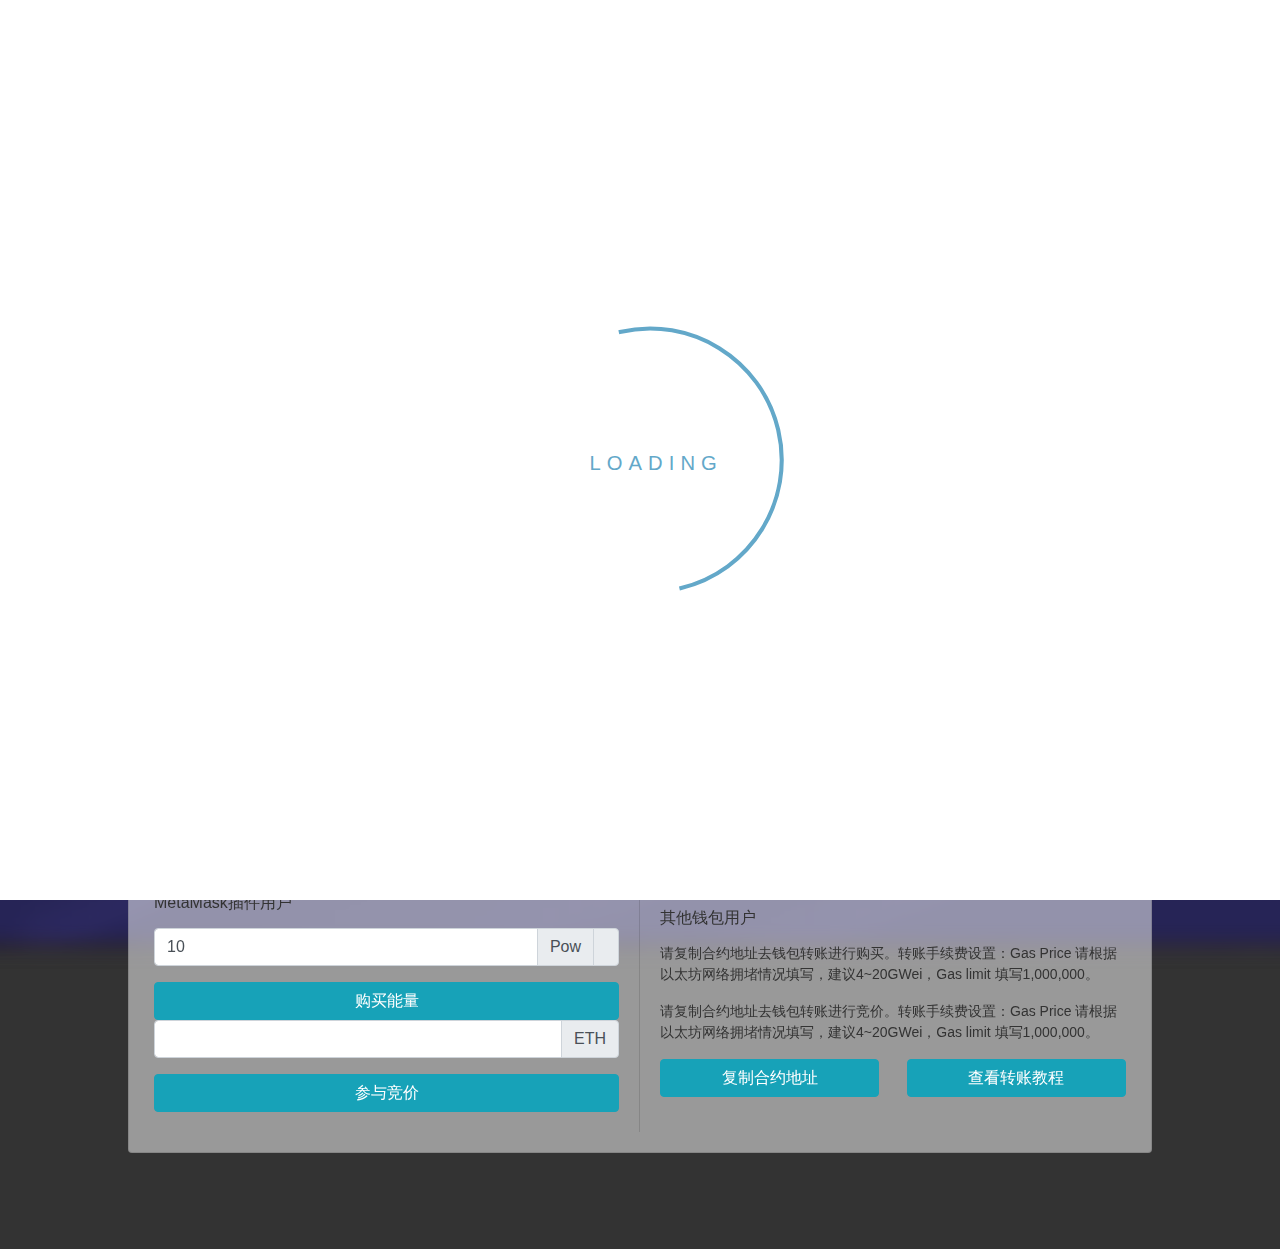
<file: index.html>
<!doctype html>
<html lang="en">

<head>
  <meta charset="UTF-8">
  <title>Fly To Mars</title>
  <meta name="viewport" content="width=device-width, initial-scale=1,maximum-scale=1, user-scalable=no">
  <meta name="renderer" content="webkit">
  <meta name="force-rendering" content="webkit">
  <meta http-equiv="X-UA-Compatible" content="IE=edge,chrome=1">
  <link rel="stylesheet" href="/css/lib/bootstrap.min.css">
  <link rel="stylesheet" href="/css/main.css">
  <link rel="stylesheet" href="/css/index.css">

</head>

<body>
<div class="bg-img filling-stage filling-img"></div>
<div class="bg-img launch-stage launch-img"></div>
<div class="loading">
  <div class="loading-img">
    <svg version="1.1" id="dc-spinner" xmlns="http://www.w3.org/2000/svg" x="0px" y="0px" width:
    "38"="" height: "38"="" viewBox="0 0 38 38" preserveAspectRatio="xMinYMin meet">
    <text x="14" y="21" font-size="2px" style="letter-spacing:0.6" fill="#63a8c9">LOADING</text>
    <path fill="#FFFFFF" d="M20,33.125c-7.237,0-13.125-5.888-13.125-13.125S12.763,6.875,20,6.875S33.125,12.763,33.125,20
                S27.237,33.125,20,33.125z M20,7.078C12.875,7.078,7.078,12.875,7.078,20c0,7.125,5.797,12.922,12.922,12.922
                S32.922,27.125,32.922,20C32.922,12.875,27.125,7.078,20,7.078z">
    </path>
    <path fill="#63a8c9" stroke="#63a8c9" stroke-width="0.2027" stroke-miterlimit="10" d="M7.078,20
                c0-7.125,5.797-12.922,12.922-12.922V6.875C12.763,6.875,6.875,12.763,6.875,20S12.763,33.125,20,33.125v-0.203
                C12.875,32.922,7.078,27.125,7.078,20z" transform="rotate(335.825 20 20)">
      <animateTransform attributeName="transform" type="rotate" from="0 20 20" to="360 20 20" dur="1.8s"
                        repeatCount="indefinite"></animateTransform>
    </path>
    </svg>
  </div>
</div>
<nav class="navbar navbar-expand-lg navbar-dark">
  <a class="navbar-brand" href="/">Fly To Mars</a>
  <button class="navbar-toggler" type="button" data-toggle="collapse" data-target="#navbarSupportedContent"
          aria-controls="navbarSupportedContent" aria-expanded="false" aria-label="Toggle navigation">
    <span class="navbar-toggler-icon"></span>
  </button>
  <div class="collapse navbar-collapse justify-content-end" id="navbarSupportedContent">
    <ul class="navbar-nav">
      <li class="nav-item active">
        <a class="nav-link" href="/" data-i18n="nav.home"></a>
      </li>
      <li class="nav-item">
        <a class="nav-link" href="/introduction.html" data-i18n="nav.introduction"></a>
      </li>
      <li class="nav-item">
        <a class="nav-link" target="_blank"
           href="https://etherscan.io/address/0xd0063Fa52dc63DCa7523D8BCf02b8EF54633937e" data-i18n="nav.contract"></a>
      </li>
      <li class="nav-item">
        <a class="nav-link" target="_blank" href="https://t.me/joinchat/G9S0VgxmPMl1p5NIiXihqw" data-i18n="nav.telegram">Telegram</a>
      </li>
      <li class="nav-item dropdown">
        <a class="nav-link dropdown-toggle" href="javascript:;" id="navbarDropdown" role="button" data-toggle="dropdown"
           aria-haspopup="true" aria-expanded="false" data-i18n="lan"></a>
        <div class="dropdown-menu dropdown-menu-right" aria-labelledby="navbarDropdown">
          <a class="dropdown-item" href="javascript:;" data-lan="en">English</a>
          <a class="dropdown-item" href="javascript:;" data-lan="zh">简体中文</a>
          <a class="dropdown-item" href="javascript:;" data-lan="zh-TW">繁体中文</a>
        </div>
      </li>
    </ul>
  </div>
</nav>
<main>
  <h2 class="text-center mb-3 text-white font-weight-bold"><span data-i18n="index.rocket"></span><span
          class="rocket"></span></h2>
  <p class="text-center mb-3 text-white" data-i18n="index.motto"></p>
  <p class="text-center mb-3 text-white" data-i18n="index.introduction"></p>
  <p class="text-center mb-3 text-white" data-i18n="index.stages"></p>
  <div class="row column-reverse">
    <div class="col-sm-4">
      <div class="card mb-5 translucent">
        <div class="card-header card-title-justified"><span data-i18n="index.pot"></span></div>
        <div class="card-body">
          <h5 class="card-title reward-total"></h5>
        </div>
        <div class="card-footer"><span data-i18n="index.totalInvested"></span><span class="total-investment"></span>
        </div>
      </div>
    </div>
    <div class="col-sm-8">
      <div class="card mb-5 countdown translucent">
        <div class="card-header" data-i18n="index.countdown"></div>
        <div class="card-body">
          <h5 class="card-title"></h5>
        </div>
        <div class="card-footer"><span data-i18n="index.leader"></span><span class="leader"></span></div>
      </div>
    </div>
  </div>
  <div class="row filling-stage">
    <div class="col-sm-4">
      <div class="card mb-5 translucent">
        <div class="card-header" data-i18n="index.price"></div>
        <div class="card-body">
          <h5 class="card-title unit-price"></h5>
        </div>
      </div>
    </div>
    <div class="col-sm-8">
      <div class="card translucent mb-5 filling-progress">
        <div class="card-header" data-i18n="index.filling"></div>
        <div class="card-body">
          <div class="progress">
            <div class="progress-bar progress-bar-striped bg-info progress-bar-animated" role="progressbar"
                 aria-valuenow="0" aria-valuemin="0" aria-valuemax="100"></div>
          </div>
          <p class="card-text"></p>
        </div>
      </div>
    </div>
  </div>
  <div class="row launch-stage">
    <div class="col-sm-4">
      <div class="card mb-5 translucent">
        <div class="card-header" data-i18n="index.latestPrice"></div>
        <div class="card-body">
          <h5 class="card-title bid-price"></h5>
        </div>
      </div>
    </div>
    <div class="col-sm-8">
      <div class="card translucent mb-5 launch-stage">
        <div class="card-header" data-i18n="index.nextPriceRange"></div>
        <div class="card-body">
          <h5 class="card-title bid-range"></h5>
        </div>
      </div>
    </div>
  </div>
  <div class="card mb-5 bg-translucent">
    <div class="card-header">
      <ul class="nav nav-pills" id="pills-tab" role="tablist">
        <li class="nav-item">
          <a class="nav-link pl-0 active" id="pills-buy-tab" data-toggle="pill" href="#pills-buy" role="tab"
             aria-controls="pills-buy" aria-selected="true" data-i18n="index.buyFuel"></a>
        </li>
        <li class="nav-item">
          <a class="nav-link" id="pills-dividend-tab" data-toggle="pill" href="#pills-dividend" role="tab"
             aria-controls="pills-dividend" aria-selected="false" data-i18n="index.earningsWithdraw"></a>
        </li>
        <li class="nav-item">
          <a class="nav-link" id="pills-award-tab" data-toggle="pill" href="#pills-award" role="tab"
             aria-controls="pills-award" aria-selected="false" data-i18n="index.potWithdraw"></a>
        </li>
      </ul>
    </div>
    <div class="card-body">
      <div class="tab-content" id="pills-tabContent">
        <div class="tab-pane fade show active" id="pills-buy" role="tabpanel" aria-labelledby="pills-buy-tab">
          <div class="row justify-content-md-center align-items-center dividing-line">
            <div class="col col-lg-6 p-0">
              <div class="card bg-transparent">
                <div class="card-body">
                  <h6 class="card-subtitle mb-3" data-i18n="index.metaMaskUser"></h6>
                  <div class="filling-stage">
                    <div class="input-group mb-3">
                      <input type="number" class="form-control total-fuel" value="10">
                      <div class="input-group-append">
                        <span class="input-group-text">Pow</span>
                        <span class="input-group-text total-price" data-total=""></span>
                      </div>
                    </div>
                    <button class="btn btn-info btn-block submit-order" type="button" data-step="filling"
                            data-i18n="index.buy"></button>
                  </div>
                  <div class="launch-stage">
                    <div class="input-group mb-3">
                      <input type="number" class="form-control total-bid">
                      <div class="input-group-append">
                        <span class="input-group-text">ETH</span>
                      </div>
                    </div>
                    <button class="btn btn-info btn-block submit-order" type="button" data-step="launch"
                            data-i18n="index.bidding"></button>
                  </div>
                </div>
              </div>
            </div>
            <div class="col-md-auto col-lg-6 p-0">
              <div class="card bg-transparent border-0">
                <div class="card-body">
                  <h6 class="card-subtitle mb-3" data-i18n="index.otherWalletUsers"></h6>
                  <p class="card-text filling-stage" data-i18n="index.buyTip"></p>
                  <p class="card-text launch-stage" data-i18n="index.biddingTip"></p>
                  <div class="d-flex justify-content-between align-items-center">
                    <button class="btn btn-info copy" type="button" style="width: 47%;"
                            data-clipboard-text="0xd0063Fa52dc63DCa7523D8BCf02b8EF54633937e" data-toggle="popover"
                            data-trigger="hover" data-placement="top" data-html="true"
                            data-content="<img style='width:10rem;height:10rem;' src='../img/qrcode.png'>"
                            data-i18n="index.copyAddress"></button>
                    <button class="btn btn-info" type="button" data-toggle="modal" data-target="#transferModal"
                            style="width: 47%;" data-i18n="index.viewTutorial"></button>
                  </div>
                </div>
              </div>
            </div>
          </div>
        </div>
        <div class="tab-pane fade" id="pills-dividend" role="tabpanel" aria-labelledby="pills-dividend-tab">
          <div class="dividend-search">
            <div class="input-group">
              <select class="custom-select rocket-num"></select>
              <input type="text" class="form-control dividend-address" oninput="onlyLetterNumber(this)">
              <div class="input-group-append">
                <button class="btn btn-secondary dividend-my" type="button" data-i18n="index.myAddress"></button>
                <button class="btn btn-secondary dividend-submit" type="button" data-i18n="index.submit"></button>
              </div>
            </div>
          </div>
          <div class="dividend-result">
            <hr>
            <div class="row justify-content-md-center dalign-items-center dividing-line">
              <!-- <div class="col col-lg-4">
                  <div class="card text-center bg-transparent">
                      <div class="card-body">
                          <h5 class="card-title"><span data-i18n="index.rocket"></span><span class="round"></span></h5>
                          <p class="card-text" data-i18n="index.round"></p>
                      </div>
                  </div>
              </div> -->
              <div class="col-md-auto col-lg-6 p-0">
                <div class="card text-center bg-transparent">
                  <div class="card-body">
                    <h5 class="card-title"><span class="fuel-holding"></span> / <span class="investment"></span></h5>
                    <p class="card-text"><span data-i18n="index.fuelHolding"></span> / <span
                            data-i18n="index.earningsTotalInvestment"></span></p>
                  </div>
                </div>
              </div>
              <div class="col col-lg-6 p-0">
                <div class="card text-center bg-transparent border-0">
                  <div class="card-body">
                    <h5 class="card-title dividend-details"></h5>
                    <p class="card-text"><span data-i18n="index.remainingEarnings"></span>/<span
                            data-i18n="index.totalEarnings"></span></p>
                  </div>
                </div>
              </div>
            </div>
            <hr>
            <div class="row justify-content-md-center align-items-center dividing-line">
              <div class="col col-lg-6 p-0">
                <div class="card text-center bg-transparent">
                  <div class="card-body">
                    <p data-i18n="index.metaMaskWithdraw"></p>
                    <button type="button" class="btn btn-info btn-block dividend-withdrawal"
                            data-i18n="index.earningsWithdrawButton"></button>
                  </div>
                </div>
              </div>
              <div class="col-md-auto col-lg-6 p-0">
                <div class="card text-center bg-transparent border-0">
                  <div class="card-body">
                    <p data-i18n="index.otherWithdrawTip"></p>
                    <div class="d-flex justify-content-between align-items-center">
                      <button class="btn btn-info dividend-copy copy" type="button" style="width: 47%;"
                              data-clipboard-text="" data-i18n="index.copyDataButton"></button>
                      <button class="btn btn-info" type="button" data-toggle="modal" data-target="#withdrawModal"
                              style="width: 47%;" data-i18n="index.withdrawTutorial"></button>
                    </div>
                  </div>
                </div>
              </div>
            </div>
          </div>
          <div class="warning-modal">
            <hr>
            <p class="text-center warning-pan"><span class="warning-text"><span
                    data-i18n="index.noMetaMaskAccount"></span></span>
            </p>
          </div>
        </div>
        <div class="tab-pane fade" id="pills-award" role="tabpanel" aria-labelledby="pills-award-tab">
          <div class="award-search">
            <select class="rocket-num input-group mb-3 form-control"></select>
          </div>
          <div class="award-result">
            <hr>
            <p class="wb-w fz-1 mb-0"><span style="color: rgba(0, 0, 0, .5);" data-i18n="index.winner"></span><span
                    class="winner"></span></p>
            <hr>
            <div class="row justify-content-md-center dalign-items-center dividing-line">
              <!-- <div class="col col-lg-4">
                  <div class="card text-center bg-transparent">
                      <div class="card-body">
                          <h5 class="card-title"><span data-i18n="index.rocket"></span><span class="round"></span></h5>
                          <p class="card-text" data-i18n="index.round"></p>
                      </div>
                  </div>
              </div> -->
              <div class="col-md-auto col-lg-6 p-0">
                <div class="card text-center bg-transparent">
                  <div class="card-body">
                    <h5 class="card-title award"></h5>
                    <p class="card-text" data-i18n="index.pot"></p>
                  </div>
                </div>
              </div>
              <div class="col col-lg-6 p-0 d-flex justify-content-center align-items-center">
                <div class="card text-center bg-transparent border-0">
                  <div class="card-body">
                    <h5 class="card-title withdraw"></h5>
                  </div>
                </div>
              </div>
            </div>
            <hr>
            <div class="row justify-content-md-center align-items-center dividing-line">
              <div class="col col-lg-6 p-0">
                <div class="card text-center bg-transparent">
                  <div class="card-body">
                    <p data-i18n="index.metaMaskWithdraw"></p>
                    <button type="button" class="btn btn-info btn-block award-withdrawal"
                            data-i18n="index.potWithdrawButton"></button>
                  </div>
                </div>
              </div>
              <div class="col-md-auto col-lg-6 p-0">
                <div class="card text-center bg-transparent border-0">
                  <div class="card-body">
                    <p data-i18n="index.otherWithdrawTip"></p>
                    <div class="d-flex justify-content-between align-items-center">
                      <button class="btn btn-info award-copy copy" type="button" style="width: 47%;"
                              data-i18n="index.copyDataButton"></button>
                      <button class="btn btn-info" type="button" data-toggle="modal" data-target="#withdrawModal"
                              style="width: 47%;" data-i18n="index.withdrawTutorial"></button>
                    </div>
                  </div>
                </div>
              </div>
            </div>
          </div>
          <div class="warning-modal">
            <hr>
            <p class="text-center warning-pan"><span class="warning-text"><span
                    data-i18n="dynamic.loading"></span></span>
            </p>
          </div>
        </div>
      </div>
    </div>
  </div>
</main>
<div class="modal fade" id="transferModal" tabindex="-1" role="dialog" aria-labelledby="transferModalLabel"
     aria-hidden="true">
  <div class="modal-dialog modal-lg" role="document">
    <div class="modal-content">
      <div class="modal-header">
        <h5 class="modal-title" data-i18n="modal.walletTransferTutorial"></h5>
        <button type="button" class="close" data-dismiss="modal" aria-label="Close">
          <span aria-hidden="true">&times;</span>
        </button>
      </div>
      <div class="modal-body">
        <p class="wb-w text-danger" data-i18n="modal.transferTutorialTip7"></p>
        <p class="wb-w" data-i18n="modal.transferTutorialTip1"></p>
        <p class="wb-w" data-i18n="modal.transferTutorialTip2"></p>
        <p class="wb-w"><span data-i18n="modal.transferTutorialTip3"></span> <span class="copy"
                                                                                   data-clipboard-text="0xd0063Fa52dc63DCa7523D8BCf02b8EF54633937e"
                                                                                   data-i18n="modal.clickCopy"></span>
        </p>
        <p class="wb-w filling-stage" data-i18n="modal.transferTutorialTip4"></p>
        <p class="wb-w launch-stage text-danger" data-i18n="modal.transferTutorialTip4_1"></p>
        <p class="wb-w text-danger" data-i18n="modal.transferTutorialTip5"></p>
        <p class="wb-w text-danger" data-i18n="modal.transferTutorialTip6"></p>
        <p data-i18n="modal.sample"></p>
        <img style="max-width: 100%;" src="" data-i18n="[src]transferImg" alt=""/>
      </div>
    </div>
  </div>
</div>
<div class="modal fade" id="withdrawModal" tabindex="-1" role="dialog" aria-labelledby="withdrawModalLabel"
     aria-hidden="true">
  <div class="modal-dialog modal-lg" role="document">
    <div class="modal-content">
      <div class="modal-header">
        <h5 class="modal-title" data-i18n="modal.walletWithdrawalTutorial"></h5>
        <button type="button" class="close" data-dismiss="modal" aria-label="Close">
          <span aria-hidden="true">&times;</span>
        </button>
      </div>
      <div class="modal-body">
        <p class="wb-w" data-i18n="modal.withdrawalTutorialTip1"></p>
        <p class="wb-w" data-i18n="modal.transferTutorialTip2"></p>
        <p class="wb-w" data-i18n="modal.transferTutorialTip3"></p>
        <p class="wb-w text-danger" data-i18n="modal.withdrawalTutorialTip4"></p>
        <p class="wb-w text-danger" data-i18n="modal.transferTutorialTip5"></p>
        <p class="wb-w text-danger" data-i18n="modal.transferTutorialTip6"></p>
        <p class="wb-w text-danger" data-i18n="modal.withdrawalTutorialTip7"></p>
        <p data-i18n="modal.sample"></p>
        <img style="max-width: 100%;" src="" data-i18n="[src]withdrawImg" alt=""/>
      </div>
    </div>
  </div>
</div>
<div class="modal fade" id="alertModal" tabindex="-1" role="dialog" aria-labelledby="alertModalLabel"
     aria-hidden="true">
  <div class="modal-dialog modal-dialog-centered">
    <div class="modal-content">
      <div class="modal-header">
        <h5 class="modal-title" data-i18n="modal.warmTipTitle"></h5>
      </div>
      <div class="modal-body alert-text"></div>
      <div class="modal-footer">
        <button type="button" class="btn btn-info btn-determine" data-dismiss="modal"
                data-i18n="modal.confirm"></button>
      </div>
    </div>
  </div>
</div>
<div class="modal fade" id="tipModal" tabindex="-1" role="dialog" aria-labelledby="tipModalLabel" aria-hidden="true">
  <div class="modal-dialog modal-dialog-centered">
    <div class="modal-content modal-sm">
      <div class="modal-body tip-text text-center"></div>
    </div>
  </div>
</div>
<script src="/js/lib/jquery-1.11.3.min.js"></script>
<script src="/js/lib/i18next-1.6.3.min.js"></script>
<script src="/js/lib/popper.min.js"></script>
<script src="/js/lib/bootstrap.min.js"></script>
<script src="/js/lib/clipboard.min.js"></script>
<script src="/js/lib/web3.min.js"></script>
<script src="/js/abi.js"></script>
<script src="/js/api.js"></script>
<script src="/js/tool.js"></script>
<script src="/js/index.js"></script>
</body>

</html>
</file>
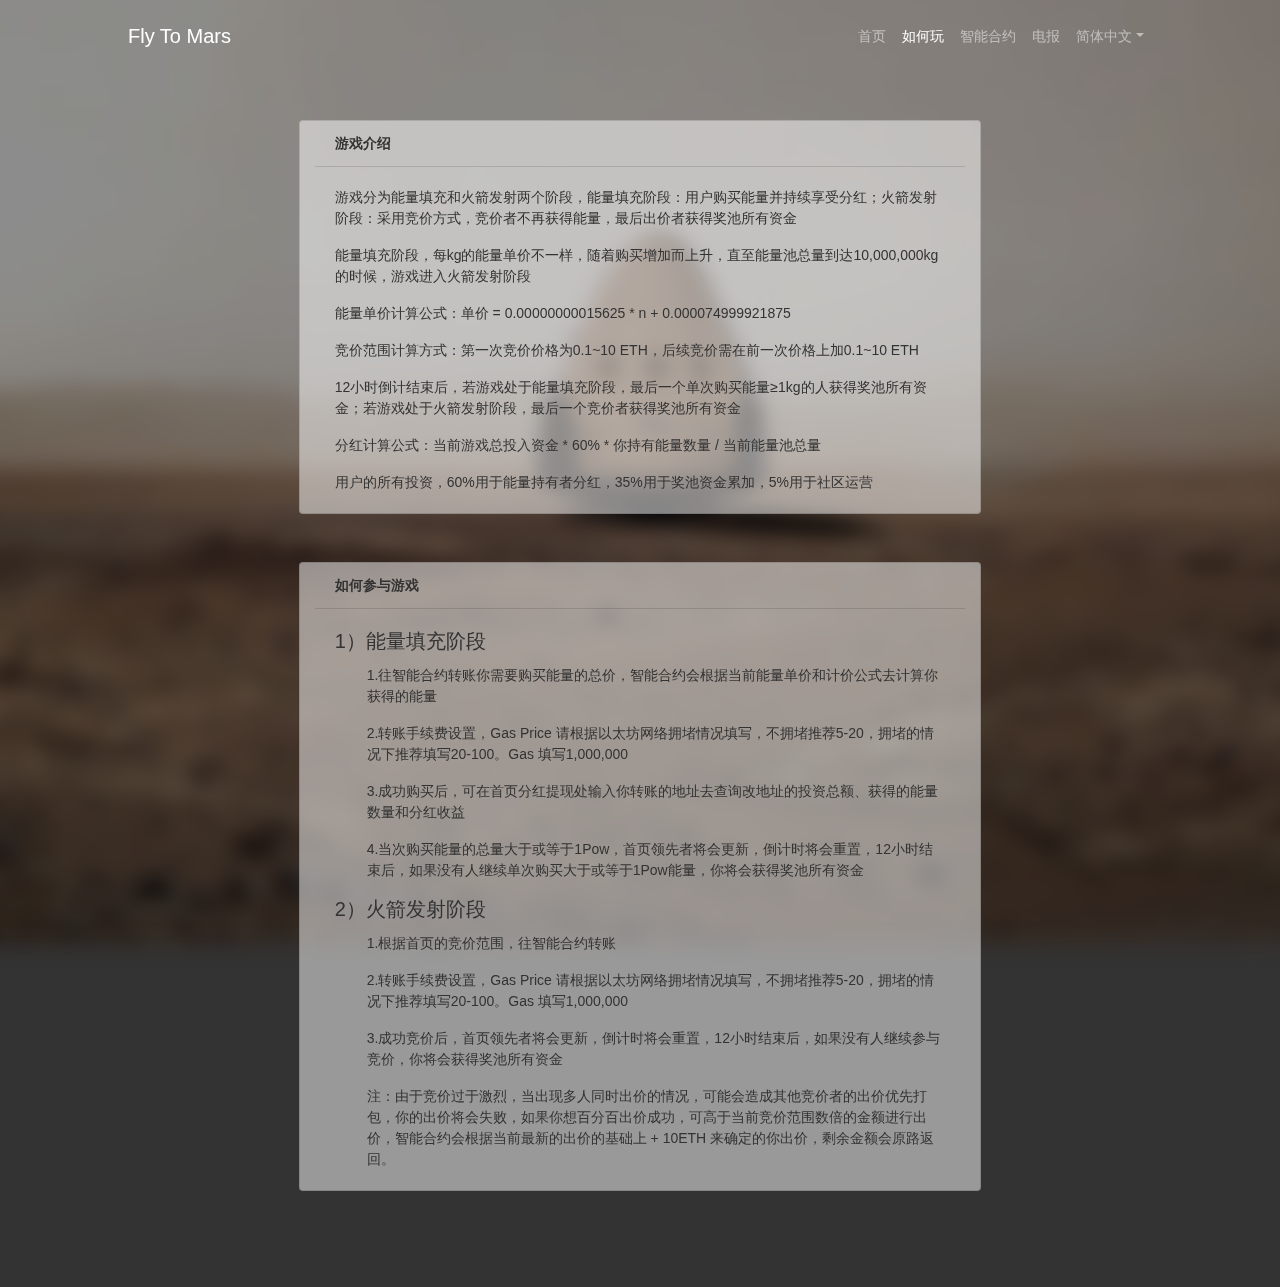
<file: introduction.html>
<!doctype html>
<html lang="en">

<head>
    <meta charset="UTF-8">
    <title>Fly To Mars</title>
    <meta name="viewport" content="width=device-width, initial-scale=1,maximum-scale=1, user-scalable=no">
    <meta name="renderer" content="webkit">
    <meta name="force-rendering" content="webkit">
    <meta http-equiv="X-UA-Compatible" content="IE=edge,chrome=1">
    <link rel="stylesheet" href="/css/lib/bootstrap.min.css">
    <link rel="stylesheet" href="/css/main.css">
    <link rel="stylesheet" href="/css/introduction.css">
</head>

<body>
    <div class="bg-img filling-stage filling-img"></div>
    <div class="bg-img launch-stage launch-img"></div>
    <nav class="navbar navbar-expand-lg navbar-dark">
        <a class="navbar-brand" href="/">Fly To Mars</a>
        <button class="navbar-toggler" type="button" data-toggle="collapse" data-target="#navbarSupportedContent" aria-controls="navbarSupportedContent" aria-expanded="false" aria-label="Toggle navigation">
                <span class="navbar-toggler-icon"></span>
            </button>
        <div class="collapse navbar-collapse justify-content-end" id="navbarSupportedContent">
            <ul class="navbar-nav">
                <li class="nav-item">
                    <a class="nav-link" href="/" data-i18n="nav.home"></a>
                </li>
                <li class="nav-item active">
                    <a class="nav-link" href="/introduction.html" data-i18n="nav.introduction"></a>
                </li>
                <li class="nav-item">
                    <a class="nav-link" target="_blank" href="https://etherscan.io/address/0xd0063Fa52dc63DCa7523D8BCf02b8EF54633937e" data-i18n="nav.contract"></a>
                </li>
                <li class="nav-item">
                    <a class="nav-link" target="_blank" href="https://t.me/FlyToTheMarsIo" data-i18n="nav.telegram">Telegram</a>
                </li>
                <li class="nav-item dropdown">
                    <a class="nav-link dropdown-toggle" href="javascript:;" id="navbarDropdown" role="button" data-toggle="dropdown" aria-haspopup="true" aria-expanded="false" data-i18n="lan"></a>
                    <div class="dropdown-menu dropdown-menu-right" aria-labelledby="navbarDropdown">
                        <a class="dropdown-item" href="javascript:;" data-lan="en">English</a>
                        <a class="dropdown-item" href="javascript:;" data-lan="zh">简体中文</a>
                        <a class="dropdown-item" href="javascript:;" data-lan="zh-TW">繁体中文</a>
                    </div>
                </li>
            </ul>
        </div>
    </nav>
    <main>
        <div class="card mb-5 col-sm-8 translucent introduction">
            <div class="card-header" data-i18n="introduction.introduction"></div>
            <div class="card-body">
                <p class="card-text" data-i18n="introduction.text1"></p>
                <p class="card-text" data-i18n="introduction.text3"></p>
                <p class="card-text" data-i18n="introduction.text6"></p>
                <p class="card-text" data-i18n="introduction.text7"></p>
                <p class="card-text" data-i18n="introduction.text5"></p>
                <p class="card-text" data-i18n="introduction.text18"></p>
                <p class="card-text" data-i18n="introduction.text2"></p>
            </div>
        </div>
        <div class="card mb-5 col-sm-8 translucent tutorial">
            <div class="card-header" data-i18n="introduction.tutorial"></div>
            <div class="card-body">
                <h5 class="card-title" data-i18n="introduction.text8"></h5>
                <p class="card-text" data-i18n="introduction.text9"></p>
                <p class="card-text" data-i18n="introduction.text10"></p>
                <p class="card-text" data-i18n="introduction.text11"></p>
                <p class="card-text" data-i18n="introduction.text12"></p>
                <h5 class="card-title" data-i18n="introduction.text13"></h5>
                <p class="card-text" data-i18n="introduction.text14"></p>
                <p class="card-text" data-i18n="introduction.text15"></p>
                <p class="card-text" data-i18n="introduction.text16"></p>
                <p class="card-text" data-i18n="introduction.text17"></p>
            </div>
        </div>
    </main>
    <script src="/js/lib/jquery-1.11.3.min.js"></script>
    <script src="/js/lib/i18next-1.6.3.min.js"></script>
    <script src="/js/lib/bootstrap.min.js"></script>
    <script src="/js/tool.js"></script>
    <script src="/js/introduction.js"></script>
</body>

</html>
</file>
<file: css/main.css>
body {
  font: 14px/1.5 Trebuchet MS, Helvetica, Tahoma, Arial, sans-serif;
  color: #333;
  background: #333;
}

main {
  margin: auto;
  padding: 3rem;
  max-width: 70rem;
}

/* input {
    -webkit-appearance: none;
    -webkit-box-shadow: none;
    box-shadow: none;
    outline: none;
    resize: none;
}

input::-webkit-outer-spin-button,
input::-webkit-inner-spin-button {
    -webkit-appearance: none;
}

input[type='number'] {
    -moz-appearance: textfield;
} */

.wb-w {
  word-break: break-word;
}

.fz-1 {
  font-size: 1rem;
}

select:focus,
.btn:focus {
  box-shadow: none !important;
}

.modal-title {
  font-weight: bold;
}

.navbar {
  margin: auto;
  max-width: 70rem;
  padding: 1rem 3rem;
}

.dropdown-item {
  font-size: 0.8rem;
}

.dropdown-menu {
  min-width: 5rem;
}

.globalization {
  border: 0;
  color: #fff;
  background: transparent;
}

.globalization:focus,
input:focus {
  box-shadow: none !important;
  outline: 0 !important;
}

.globalization option {
  color: #495057;
}

.card-header {
  font-weight: bold;
  background-color: rgba(0, 0, 0, 0);
}

.masthead {
  padding: 1rem 3rem;
  margin: auto;
  max-width: 70rem;
}

.masthead-brand {
  float: left;
}

.nav-masthead a {
  color: #fff;
}

.bg-img {
  position: fixed;
  display: block;
  z-index: -1;
  left: -5%;
  top: -5%;
  width: 110%;
  height: 110%;
  background-size: cover;
  background-repeat: no-repeat;
  background-position: center;
  -webkit-filter: blur(10px);
  -moz-filter: blur(10px);
  -o-filter: blur(10px);
  -ms-filter: blur(10px);
  filter: blur(10px);
}

.filling-img {
  background-image: url(../img/bg.jpg);
}

.launch-img {
  background-image: url(../img/bg1.jpg);
}

.translucent {
  position: relative;
  background: hsla(0, 0%, 100%, 0.5);
  overflow: hidden;
}

.loading {
  display: flex;
  align-items: center;
  justify-content: center;
  position: fixed;
  z-index: 999;
  left: 0;
  top: 0;
  width: 100%;
  height: 100%;
  background: #FFFFFF;
}

.loading .loading-img {
  width: 30%;
}

.card-title-justified {
  display: flex;
  display: -webkit-flex;
  align-items: center;
  justify-content: space-between;
}

.icon {
  display: block;
  width: 1rem;
  height: 1rem;
  background-size: cover;
}

.icon-question {
  background-image: url(../img/icon/question.png);
}

/* .translucent::before {
    content: '';
    position: absolute;
    top: 0;
    right: 0;
    bottom: 0;
    left: 0;
    filter: blur(20px);
} */

@media (max-width: 768px) {
  main {
    padding: 1rem;
  }

  .navbar {
    padding: 1rem
  }
}
</file>
<file: css/index.css>
.countdown {
  margin: auto;
}

.column-reverse .card-body,
.filling-stage .card-body,
.launch-stage .card-body{
  padding: 1.5rem 1.25rem;
}

.card-title {
  font-size: 1.5rem;
  text-align: center;
  margin-bottom: 0;
  line-height: 1.9rem;
}

.filling-progress .card-body {
  padding: 1.25rem;
}
.filling-progress .card-text{
  line-height: 1.2rem;
  margin-top: 0.2rem;
}

.bg-transparent {
  background: transparent;
}

.bg-translucent {
  background: hsla(0, 0%, 100%, 0.5);
}

.earnings .bg-translucent {
  /* padding: 0.72rem; */
  border: hsla(0, 0%, 100%, 0.5);
}

.auction-stage .card-text {
  font-size: 1.1rem
}

.nav-pills .nav-link.active,
.nav-pills .show>.nav-link {
  background-color: transparent;
}

.nav-pills .nav-link {
  color: rgba(255, 255, 255, .5);
}

.nav-pills .nav-link.active,
.nav-pills .show>.nav-link {
  color: #333;
}

.nav-pills .nav-link {
  color: rgba(0, 0, 0, .5);
}

.mw-title {
  width: 5rem;
}

.mw-unit {
  width: 3.5rem;
}

.dividing-line .card {
  border: 0;
  border-radius: 0;
  border-right: 1px solid rgba(0, 0, 0, .125);
}

.dividing-line .card-text {
  margin-top: 1rem;
}

.dividend-search .custom-select {
  max-width: 10rem;
}

.dividend-result {
  display: none;
}

.dividend-my {
  display: none;
}

.warning-pan{
  margin-bottom: 0;
  color: rgba(0, 0, 0, .5);
  padding: 3rem 0;
}

.dividend-search button{
  font-size: inherit;
}

@media (max-width: 768px) {
  .column-reverse {
    flex-direction: column-reverse;
  }
  .dividing-line .card {
    border: 0;
    border-bottom: 1px solid rgba(0, 0, 0, .125);
  }
}
</file>
<file: css/introduction.css>
.card {
  margin: auto;
}

.tutorial .card-text {
  margin-left: 2rem;
}
</file>
